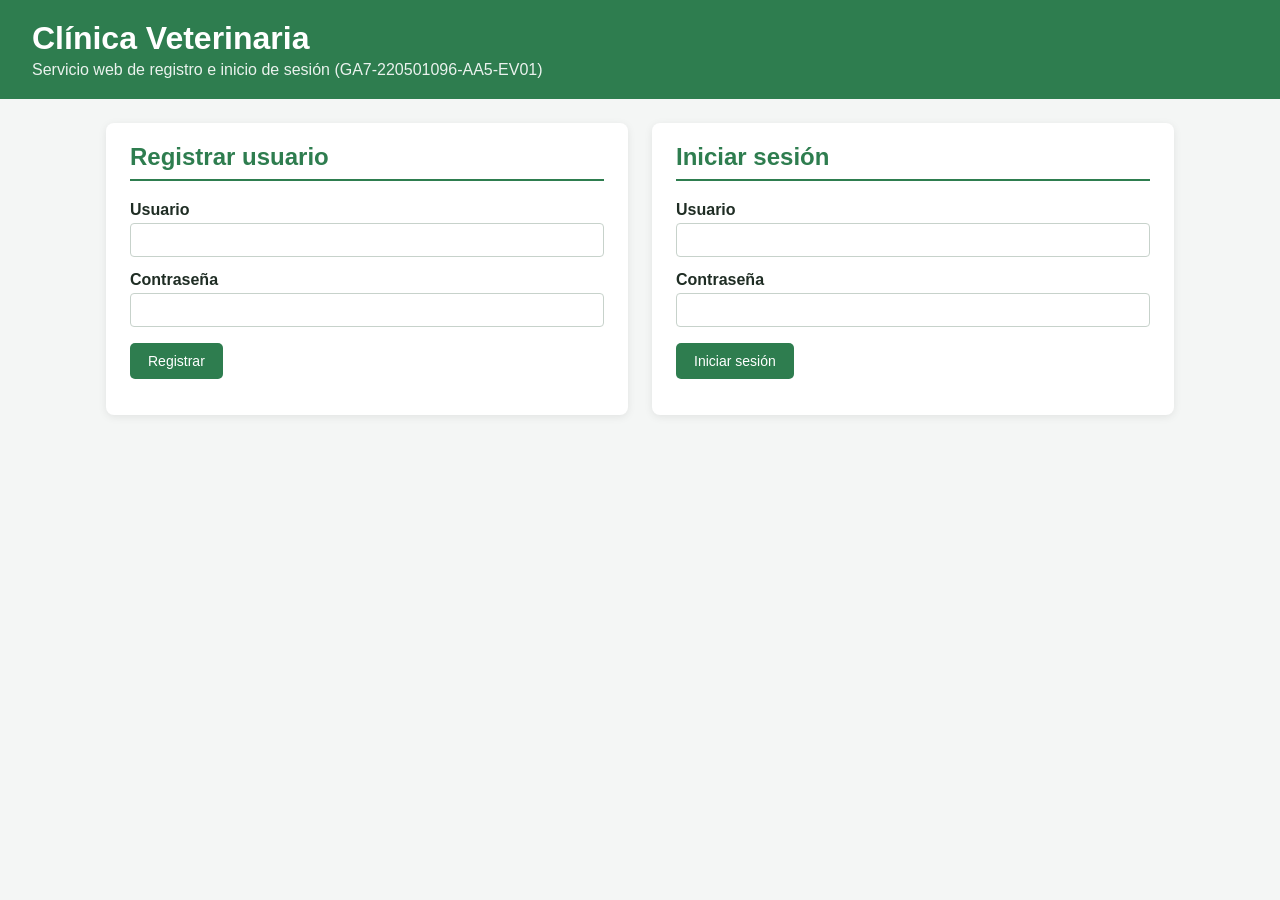
<file: src/main/resources/static/auth.html>
<!DOCTYPE html>
<html lang="es">
<head>
    <meta charset="UTF-8">
    <meta name="viewport" content="width=device-width, initial-scale=1.0">
    <title>Clínica Veterinaria - Registro e Inicio de Sesión</title>
    <link rel="stylesheet" href="css/estilos.css">
</head>
<body>
    <header class="cabecera">
        <h1>Clínica Veterinaria</h1>
        <p>Servicio web de registro e inicio de sesión (GA7-220501096-AA5-EV01)</p>
    </header>

    <main class="contenedor" style="grid-template-columns: 1fr 1fr;">

        <!-- Formulario de registro: POST /auth/registro -->
        <section class="tarjeta">
            <h2>Registrar usuario</h2>
            <form id="formularioRegistro">
                <div class="campo">
                    <label for="usuarioRegistro">Usuario</label>
                    <input type="text" id="usuarioRegistro" required>
                </div>
                <div class="campo">
                    <label for="claveRegistro">Contraseña</label>
                    <input type="password" id="claveRegistro" required>
                </div>
                <div class="acciones-formulario">
                    <button type="submit" class="boton">Registrar</button>
                </div>
                <p class="mensaje-servidor" id="mensajeRegistro"></p>
            </form>
        </section>

        <!-- Formulario de inicio de sesion: POST /auth/login -->
        <section class="tarjeta">
            <h2>Iniciar sesión</h2>
            <form id="formularioLogin">
                <div class="campo">
                    <label for="usuarioLogin">Usuario</label>
                    <input type="text" id="usuarioLogin" required>
                </div>
                <div class="campo">
                    <label for="claveLogin">Contraseña</label>
                    <input type="password" id="claveLogin" required>
                </div>
                <div class="acciones-formulario">
                    <button type="submit" class="boton">Iniciar sesión</button>
                </div>
                <p class="mensaje-servidor" id="mensajeLogin"></p>
            </form>
        </section>
    </main>

    <script src="js/auth.js"></script>
</body>
</html>
</file>
<file: src/main/resources/static/css/estilos.css>
/* Hoja de estilos del panel de gestión de mascotas.
   Paleta en tonos verdes, coherente con la identidad de una clínica
   veterinaria, y diseño responsivo básico con flexbox/grid. */

* {
    box-sizing: border-box;
}

body {
    font-family: "Segoe UI", Arial, sans-serif;
    background-color: #f4f6f5;
    color: #1f2d24;
    margin: 0;
}

.cabecera {
    background-color: #2e7d4f;
    color: #ffffff;
    padding: 20px 32px;
}

.cabecera h1 {
    margin: 0 0 4px 0;
}

.cabecera p {
    margin: 0;
    opacity: 0.9;
}

.contenedor {
    max-width: 1100px;
    margin: 24px auto;
    padding: 0 16px;
    display: grid;
    grid-template-columns: 320px 1fr;
    gap: 24px;
}

@media (max-width: 800px) {
    .contenedor {
        grid-template-columns: 1fr;
    }
}

.tarjeta {
    background: #ffffff;
    border-radius: 8px;
    padding: 20px 24px;
    box-shadow: 0 2px 8px rgba(0, 0, 0, 0.08);
}

.tarjeta h2 {
    margin-top: 0;
    color: #2e7d4f;
    border-bottom: 2px solid #2e7d4f;
    padding-bottom: 8px;
}

.campo {
    display: flex;
    flex-direction: column;
    margin-bottom: 14px;
}

.campo label {
    font-weight: 600;
    margin-bottom: 4px;
}

.campo input,
.campo select {
    padding: 8px;
    border: 1px solid #c7d2cb;
    border-radius: 4px;
    font-size: 14px;
}

.campo input.campo-invalido,
.campo select.campo-invalido {
    border-color: #b3261e;
    background-color: #fdecea;
}

.error {
    color: #b3261e;
    min-height: 16px;
    font-size: 12px;
    margin-top: 2px;
}

.acciones-formulario {
    margin-top: 16px;
    display: flex;
    gap: 8px;
}

.boton {
    background-color: #2e7d4f;
    color: #ffffff;
    border: none;
    padding: 10px 18px;
    border-radius: 5px;
    cursor: pointer;
    font-size: 14px;
}

.boton:hover {
    background-color: #256a42;
}

.boton-secundario {
    background-color: #6b7a71;
}

.boton-eliminar {
    background-color: #b3261e;
    color: #fff;
    border: none;
    border-radius: 4px;
    padding: 6px 10px;
    cursor: pointer;
    font-size: 12px;
}

.boton-editar {
    background-color: #3a6ea5;
    color: #fff;
    border: none;
    border-radius: 4px;
    padding: 6px 10px;
    cursor: pointer;
    font-size: 12px;
    margin-right: 6px;
}

.mensaje-servidor {
    margin-top: 10px;
    font-weight: 600;
}

.mensaje-servidor.exito {
    color: #2e7d4f;
}

.mensaje-servidor.fallo {
    color: #b3261e;
}

.tabla-mascotas {
    width: 100%;
    border-collapse: collapse;
    font-size: 14px;
}

.tabla-mascotas th,
.tabla-mascotas td {
    border: 1px solid #e6ece9;
    padding: 8px 10px;
    text-align: left;
}

.tabla-mascotas th {
    background-color: #2e7d4f;
    color: #ffffff;
}

.tabla-mascotas tbody tr:nth-child(even) {
    background-color: #f0f7f3;
}

.sin-datos {
    text-align: center;
    color: #6b7a71;
    padding: 16px;
}
</file>
